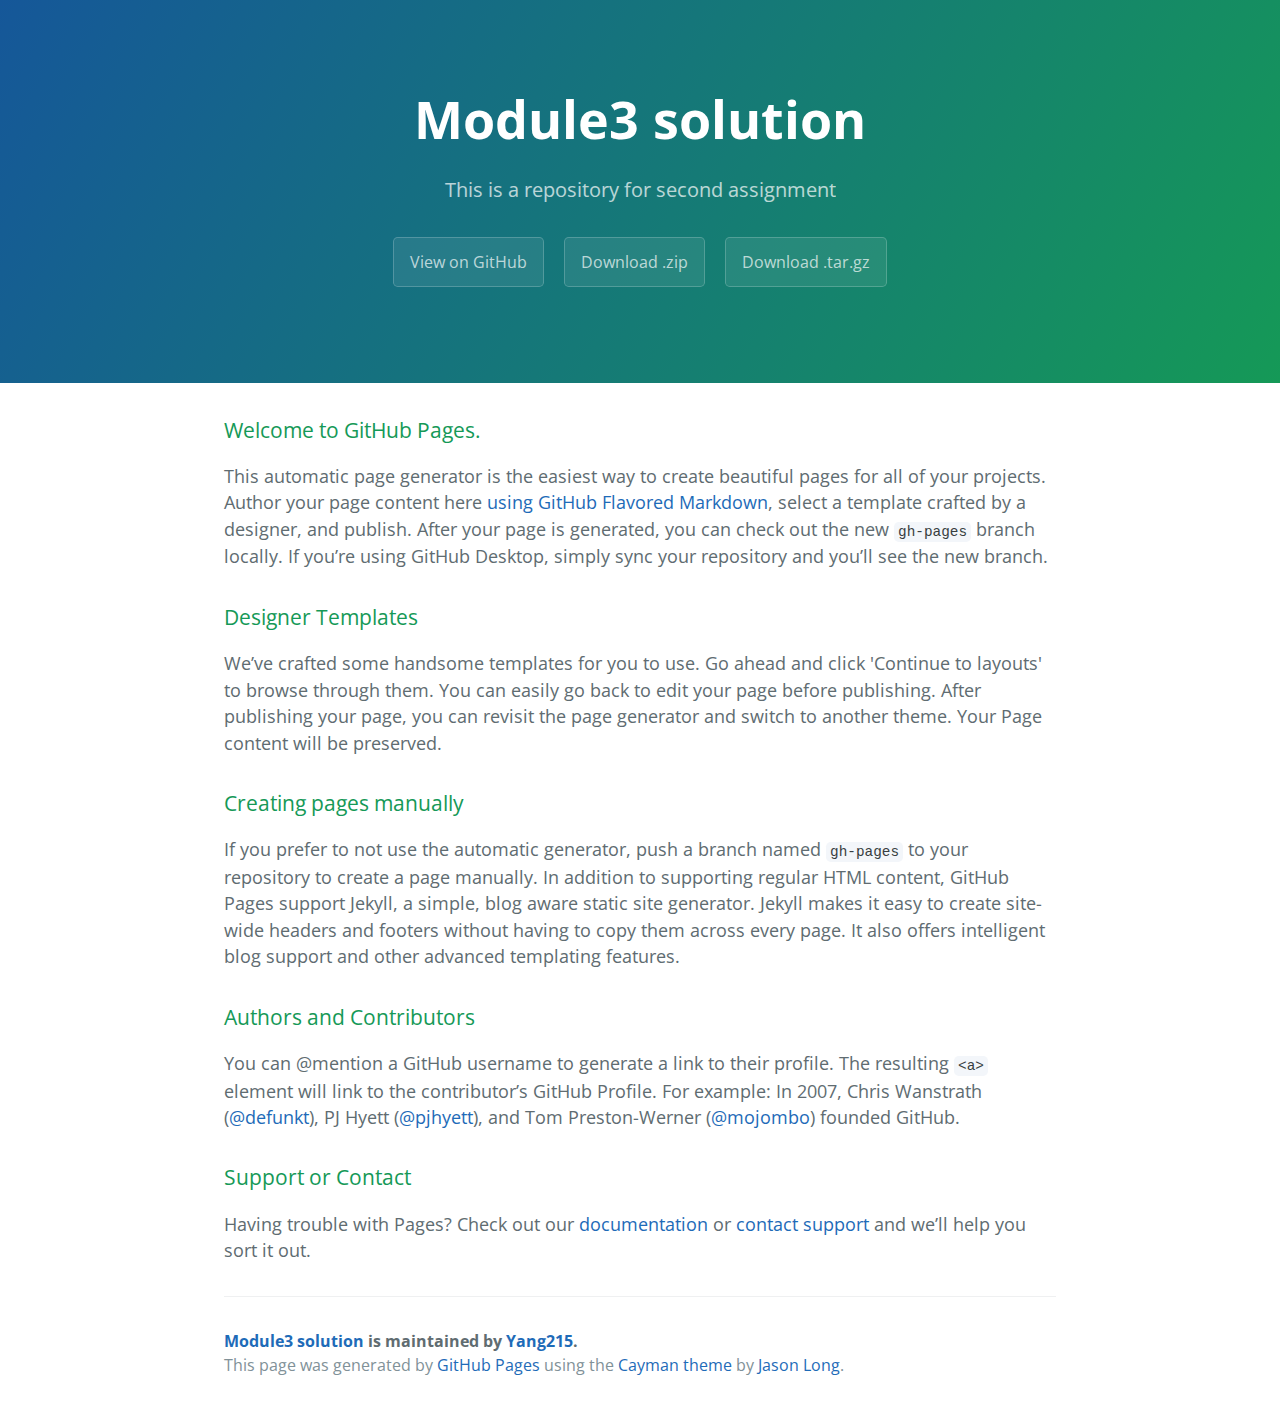
<file: index.html>
<!DOCTYPE html>
<html lang="en-us">
  <head>
    <meta charset="UTF-8">
    <title>Module3 solution by Yang215</title>
    <meta name="viewport" content="width=device-width, initial-scale=1">
    <link rel="stylesheet" type="text/css" href="stylesheets/normalize.css" media="screen">
    <link href='https://fonts.googleapis.com/css?family=Open+Sans:400,700' rel='stylesheet' type='text/css'>
    <link rel="stylesheet" type="text/css" href="stylesheets/stylesheet.css" media="screen">
    <link rel="stylesheet" type="text/css" href="stylesheets/github-light.css" media="screen">
  </head>
  <body>
    <section class="page-header">
      <h1 class="project-name">Module3 solution</h1>
      <h2 class="project-tagline">This is a repository for second assignment</h2>
      <a href="https://github.com/Yang215/module3_solution" class="btn">View on GitHub</a>
      <a href="https://github.com/Yang215/module3_solution/zipball/master" class="btn">Download .zip</a>
      <a href="https://github.com/Yang215/module3_solution/tarball/master" class="btn">Download .tar.gz</a>
    </section>

    <section class="main-content">
      <h3>
<a id="welcome-to-github-pages" class="anchor" href="#welcome-to-github-pages" aria-hidden="true"><span aria-hidden="true" class="octicon octicon-link"></span></a>Welcome to GitHub Pages.</h3>

<p>This automatic page generator is the easiest way to create beautiful pages for all of your projects. Author your page content here <a href="https://guides.github.com/features/mastering-markdown/">using GitHub Flavored Markdown</a>, select a template crafted by a designer, and publish. After your page is generated, you can check out the new <code>gh-pages</code> branch locally. If you’re using GitHub Desktop, simply sync your repository and you’ll see the new branch.</p>

<h3>
<a id="designer-templates" class="anchor" href="#designer-templates" aria-hidden="true"><span aria-hidden="true" class="octicon octicon-link"></span></a>Designer Templates</h3>

<p>We’ve crafted some handsome templates for you to use. Go ahead and click 'Continue to layouts' to browse through them. You can easily go back to edit your page before publishing. After publishing your page, you can revisit the page generator and switch to another theme. Your Page content will be preserved.</p>

<h3>
<a id="creating-pages-manually" class="anchor" href="#creating-pages-manually" aria-hidden="true"><span aria-hidden="true" class="octicon octicon-link"></span></a>Creating pages manually</h3>

<p>If you prefer to not use the automatic generator, push a branch named <code>gh-pages</code> to your repository to create a page manually. In addition to supporting regular HTML content, GitHub Pages support Jekyll, a simple, blog aware static site generator. Jekyll makes it easy to create site-wide headers and footers without having to copy them across every page. It also offers intelligent blog support and other advanced templating features.</p>

<h3>
<a id="authors-and-contributors" class="anchor" href="#authors-and-contributors" aria-hidden="true"><span aria-hidden="true" class="octicon octicon-link"></span></a>Authors and Contributors</h3>

<p>You can @mention a GitHub username to generate a link to their profile. The resulting <code>&lt;a&gt;</code> element will link to the contributor’s GitHub Profile. For example: In 2007, Chris Wanstrath (<a href="https://github.com/defunkt" class="user-mention">@defunkt</a>), PJ Hyett (<a href="https://github.com/pjhyett" class="user-mention">@pjhyett</a>), and Tom Preston-Werner (<a href="https://github.com/mojombo" class="user-mention">@mojombo</a>) founded GitHub.</p>

<h3>
<a id="support-or-contact" class="anchor" href="#support-or-contact" aria-hidden="true"><span aria-hidden="true" class="octicon octicon-link"></span></a>Support or Contact</h3>

<p>Having trouble with Pages? Check out our <a href="https://help.github.com/pages">documentation</a> or <a href="https://github.com/contact">contact support</a> and we’ll help you sort it out.</p>

      <footer class="site-footer">
        <span class="site-footer-owner"><a href="https://github.com/Yang215/module3_solution">Module3 solution</a> is maintained by <a href="https://github.com/Yang215">Yang215</a>.</span>

        <span class="site-footer-credits">This page was generated by <a href="https://pages.github.com">GitHub Pages</a> using the <a href="https://github.com/jasonlong/cayman-theme">Cayman theme</a> by <a href="https://twitter.com/jasonlong">Jason Long</a>.</span>
      </footer>

    </section>

  
  </body>
</html>
</file>
<file: stylesheets/stylesheet.css>
* {
  box-sizing: border-box; }

body {
  padding: 0;
  margin: 0;
  font-family: "Open Sans", "Helvetica Neue", Helvetica, Arial, sans-serif;
  font-size: 16px;
  line-height: 1.5;
  color: #606c71; }

a {
  color: #1e6bb8;
  text-decoration: none; }
  a:hover {
    text-decoration: underline; }

.btn {
  display: inline-block;
  margin-bottom: 1rem;
  color: rgba(255, 255, 255, 0.7);
  background-color: rgba(255, 255, 255, 0.08);
  border-color: rgba(255, 255, 255, 0.2);
  border-style: solid;
  border-width: 1px;
  border-radius: 0.3rem;
  transition: color 0.2s, background-color 0.2s, border-color 0.2s; }
  .btn + .btn {
    margin-left: 1rem; }

.btn:hover {
  color: rgba(255, 255, 255, 0.8);
  text-decoration: none;
  background-color: rgba(255, 255, 255, 0.2);
  border-color: rgba(255, 255, 255, 0.3); }

@media screen and (min-width: 64em) {
  .btn {
    padding: 0.75rem 1rem; } }

@media screen and (min-width: 42em) and (max-width: 64em) {
  .btn {
    padding: 0.6rem 0.9rem;
    font-size: 0.9rem; } }

@media screen and (max-width: 42em) {
  .btn {
    display: block;
    width: 100%;
    padding: 0.75rem;
    font-size: 0.9rem; }
    .btn + .btn {
      margin-top: 1rem;
      margin-left: 0; } }

.page-header {
  color: #fff;
  text-align: center;
  background-color: #159957;
  background-image: linear-gradient(120deg, #155799, #159957); }

@media screen and (min-width: 64em) {
  .page-header {
    padding: 5rem 6rem; } }

@media screen and (min-width: 42em) and (max-width: 64em) {
  .page-header {
    padding: 3rem 4rem; } }

@media screen and (max-width: 42em) {
  .page-header {
    padding: 2rem 1rem; } }

.project-name {
  margin-top: 0;
  margin-bottom: 0.1rem; }

@media screen and (min-width: 64em) {
  .project-name {
    font-size: 3.25rem; } }

@media screen and (min-width: 42em) and (max-width: 64em) {
  .project-name {
    font-size: 2.25rem; } }

@media screen and (max-width: 42em) {
  .project-name {
    font-size: 1.75rem; } }

.project-tagline {
  margin-bottom: 2rem;
  font-weight: normal;
  opacity: 0.7; }

@media screen and (min-width: 64em) {
  .project-tagline {
    font-size: 1.25rem; } }

@media screen and (min-width: 42em) and (max-width: 64em) {
  .project-tagline {
    font-size: 1.15rem; } }

@media screen and (max-width: 42em) {
  .project-tagline {
    font-size: 1rem; } }

.main-content :first-child {
  margin-top: 0; }
.main-content img {
  max-width: 100%; }
.main-content h1, .main-content h2, .main-content h3, .main-content h4, .main-content h5, .main-content h6 {
  margin-top: 2rem;
  margin-bottom: 1rem;
  font-weight: normal;
  color: #159957; }
.main-content p {
  margin-bottom: 1em; }
.main-content code {
  padding: 2px 4px;
  font-family: Consolas, "Liberation Mono", Menlo, Courier, monospace;
  font-size: 0.9rem;
  color: #383e41;
  background-color: #f3f6fa;
  border-radius: 0.3rem; }
.main-content pre {
  padding: 0.8rem;
  margin-top: 0;
  margin-bottom: 1rem;
  font: 1rem Consolas, "Liberation Mono", Menlo, Courier, monospace;
  color: #567482;
  word-wrap: normal;
  background-color: #f3f6fa;
  border: solid 1px #dce6f0;
  border-radius: 0.3rem; }
  .main-content pre > code {
    padding: 0;
    margin: 0;
    font-size: 0.9rem;
    color: #567482;
    word-break: normal;
    white-space: pre;
    background: transparent;
    border: 0; }
.main-content .highlight {
  margin-bottom: 1rem; }
  .main-content .highlight pre {
    margin-bottom: 0;
    word-break: normal; }
.main-content .highlight pre, .main-content pre {
  padding: 0.8rem;
  overflow: auto;
  font-size: 0.9rem;
  line-height: 1.45;
  border-radius: 0.3rem; }
.main-content pre code, .main-content pre tt {
  display: inline;
  max-width: initial;
  padding: 0;
  margin: 0;
  overflow: initial;
  line-height: inherit;
  word-wrap: normal;
  background-color: transparent;
  border: 0; }
  .main-content pre code:before, .main-content pre code:after, .main-content pre tt:before, .main-content pre tt:after {
    content: normal; }
.main-content ul, .main-content ol {
  margin-top: 0; }
.main-content blockquote {
  padding: 0 1rem;
  margin-left: 0;
  color: #819198;
  border-left: 0.3rem solid #dce6f0; }
  .main-content blockquote > :first-child {
    margin-top: 0; }
  .main-content blockquote > :last-child {
    margin-bottom: 0; }
.main-content table {
  display: block;
  width: 100%;
  overflow: auto;
  word-break: normal;
  word-break: keep-all; }
  .main-content table th {
    font-weight: bold; }
  .main-content table th, .main-content table td {
    padding: 0.5rem 1rem;
    border: 1px solid #e9ebec; }
.main-content dl {
  padding: 0; }
  .main-content dl dt {
    padding: 0;
    margin-top: 1rem;
    font-size: 1rem;
    font-weight: bold; }
  .main-content dl dd {
    padding: 0;
    margin-bottom: 1rem; }
.main-content hr {
  height: 2px;
  padding: 0;
  margin: 1rem 0;
  background-color: #eff0f1;
  border: 0; }

@media screen and (min-width: 64em) {
  .main-content {
    max-width: 64rem;
    padding: 2rem 6rem;
    margin: 0 auto;
    font-size: 1.1rem; } }

@media screen and (min-width: 42em) and (max-width: 64em) {
  .main-content {
    padding: 2rem 4rem;
    font-size: 1.1rem; } }

@media screen and (max-width: 42em) {
  .main-content {
    padding: 2rem 1rem;
    font-size: 1rem; } }

.site-footer {
  padding-top: 2rem;
  margin-top: 2rem;
  border-top: solid 1px #eff0f1; }

.site-footer-owner {
  display: block;
  font-weight: bold; }

.site-footer-credits {
  color: #819198; }

@media screen and (min-width: 64em) {
  .site-footer {
    font-size: 1rem; } }

@media screen and (min-width: 42em) and (max-width: 64em) {
  .site-footer {
    font-size: 1rem; } }

@media screen and (max-width: 42em) {
  .site-footer {
    font-size: 0.9rem; } }
</file>
<file: stylesheets/github-light.css>
/*
The MIT License (MIT)

Copyright (c) 2016 GitHub, Inc.

Permission is hereby granted, free of charge, to any person obtaining a copy
of this software and associated documentation files (the "Software"), to deal
in the Software without restriction, including without limitation the rights
to use, copy, modify, merge, publish, distribute, sublicense, and/or sell
copies of the Software, and to permit persons to whom the Software is
furnished to do so, subject to the following conditions:

The above copyright notice and this permission notice shall be included in all
copies or substantial portions of the Software.

THE SOFTWARE IS PROVIDED "AS IS", WITHOUT WARRANTY OF ANY KIND, EXPRESS OR
IMPLIED, INCLUDING BUT NOT LIMITED TO THE WARRANTIES OF MERCHANTABILITY,
FITNESS FOR A PARTICULAR PURPOSE AND NONINFRINGEMENT. IN NO EVENT SHALL THE
AUTHORS OR COPYRIGHT HOLDERS BE LIABLE FOR ANY CLAIM, DAMAGES OR OTHER
LIABILITY, WHETHER IN AN ACTION OF CONTRACT, TORT OR OTHERWISE, ARISING FROM,
OUT OF OR IN CONNECTION WITH THE SOFTWARE OR THE USE OR OTHER DEALINGS IN THE
SOFTWARE.

*/

.pl-c /* comment */ {
  color: #969896;
}

.pl-c1 /* constant, variable.other.constant, support, meta.property-name, support.constant, support.variable, meta.module-reference, markup.raw, meta.diff.header */,
.pl-s .pl-v /* string variable */ {
  color: #0086b3;
}

.pl-e /* entity */,
.pl-en /* entity.name */ {
  color: #795da3;
}

.pl-smi /* variable.parameter.function, storage.modifier.package, storage.modifier.import, storage.type.java, variable.other */,
.pl-s .pl-s1 /* string source */ {
  color: #333;
}

.pl-ent /* entity.name.tag */ {
  color: #63a35c;
}

.pl-k /* keyword, storage, storage.type */ {
  color: #a71d5d;
}

.pl-s /* string */,
.pl-pds /* punctuation.definition.string, string.regexp.character-class */,
.pl-s .pl-pse .pl-s1 /* string punctuation.section.embedded source */,
.pl-sr /* string.regexp */,
.pl-sr .pl-cce /* string.regexp constant.character.escape */,
.pl-sr .pl-sre /* string.regexp source.ruby.embedded */,
.pl-sr .pl-sra /* string.regexp string.regexp.arbitrary-repitition */ {
  color: #183691;
}

.pl-v /* variable */ {
  color: #ed6a43;
}

.pl-id /* invalid.deprecated */ {
  color: #b52a1d;
}

.pl-ii /* invalid.illegal */ {
  color: #f8f8f8;
  background-color: #b52a1d;
}

.pl-sr .pl-cce /* string.regexp constant.character.escape */ {
  font-weight: bold;
  color: #63a35c;
}

.pl-ml /* markup.list */ {
  color: #693a17;
}

.pl-mh /* markup.heading */,
.pl-mh .pl-en /* markup.heading entity.name */,
.pl-ms /* meta.separator */ {
  font-weight: bold;
  color: #1d3e81;
}

.pl-mq /* markup.quote */ {
  color: #008080;
}

.pl-mi /* markup.italic */ {
  font-style: italic;
  color: #333;
}

.pl-mb /* markup.bold */ {
  font-weight: bold;
  color: #333;
}

.pl-md /* markup.deleted, meta.diff.header.from-file */ {
  color: #bd2c00;
  background-color: #ffecec;
}

.pl-mi1 /* markup.inserted, meta.diff.header.to-file */ {
  color: #55a532;
  background-color: #eaffea;
}

.pl-mdr /* meta.diff.range */ {
  font-weight: bold;
  color: #795da3;
}

.pl-mo /* meta.output */ {
  color: #1d3e81;
}
</file>
